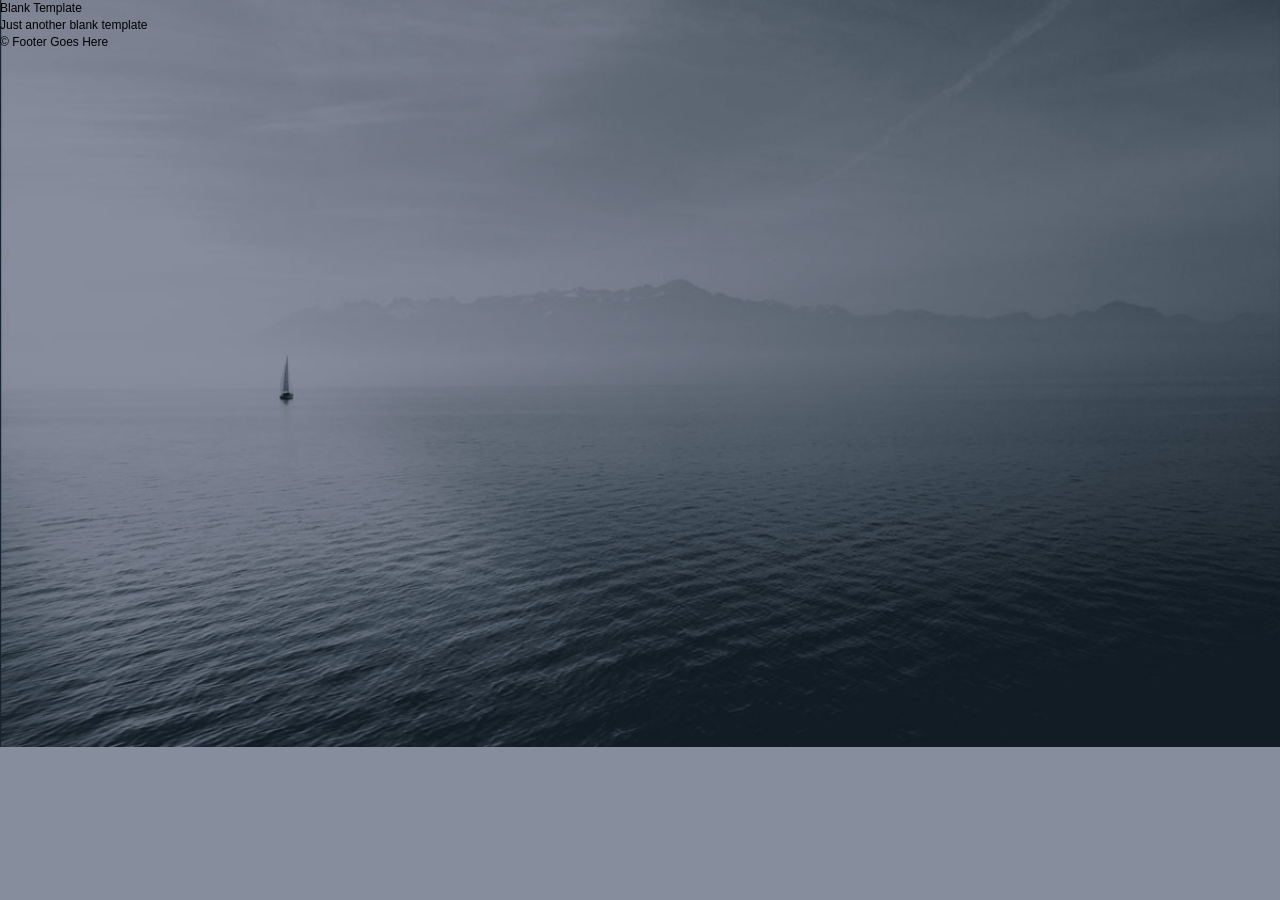
<file: week2/Assignment/index.html>
<!DOCTYPE html>
<html lang="en">
	<head>
    	<meta charset="utf-8">
    	<meta name="description" content="Your description goes here">
    	<meta name="keywords" content="one, two, three">

		<title>Blank Template</title>

		<!-- external CSS link -->
		<link rel="stylesheet" href="css/reset.css">
		<link rel="stylesheet" href="css/style.css">

	</head>
	<body>
		<div id="container">
			<header>
				<h1>Blank Template</h1>
				<h2>Just another blank template</h2>
			</header>
			<footer>
				&copy; Footer Goes Here
			</footer>
		</div><!-- #container -->
	</body>
</html>
</file>
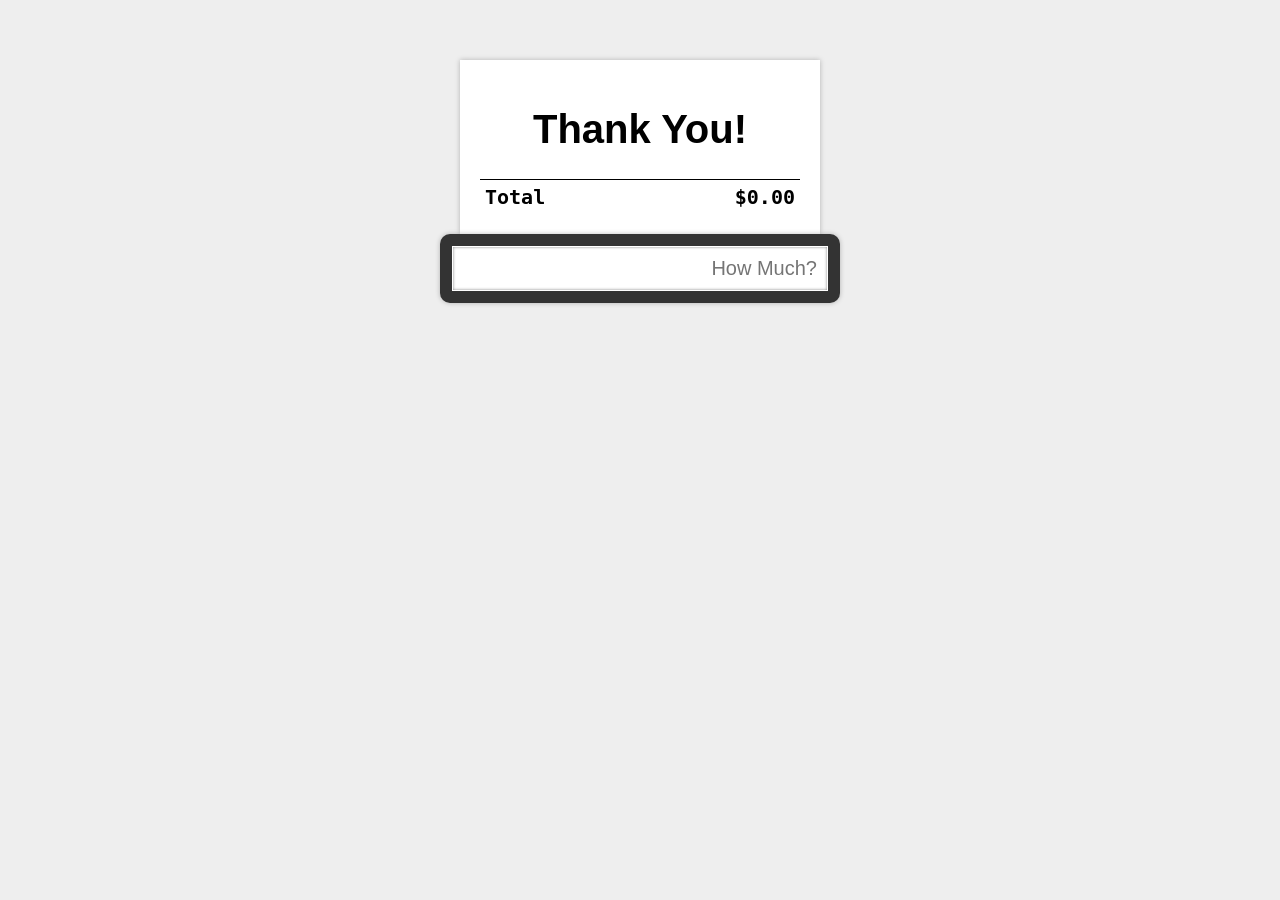
<file: week5/cash_register/index.html>
<!DOCTYPE html>
<html>
<head>
	<meta charset="UTF-8">
	<title>Cash Register - CodePen</title>
	<link rel="stylesheet" href="css/main.css">
</head>
<body>
	
	<div id="register">
		<div id="ticket">
			<h1>Thank You!</h1>
			<table>
				<tbody id="entries">
				</tbody>
				<tfoot>
					<tr>
						<th>Total</th>
						<th id="total">$0.00</th>
					</tr>
				</tfoot>
			</table>
		</div>
		<form id="entry">
			<input id="newEntry" autofocus placeholder="How Much?">
		</form>
	</div>

	<script src="js/main.js"></script>

</body>
</html>
</file>
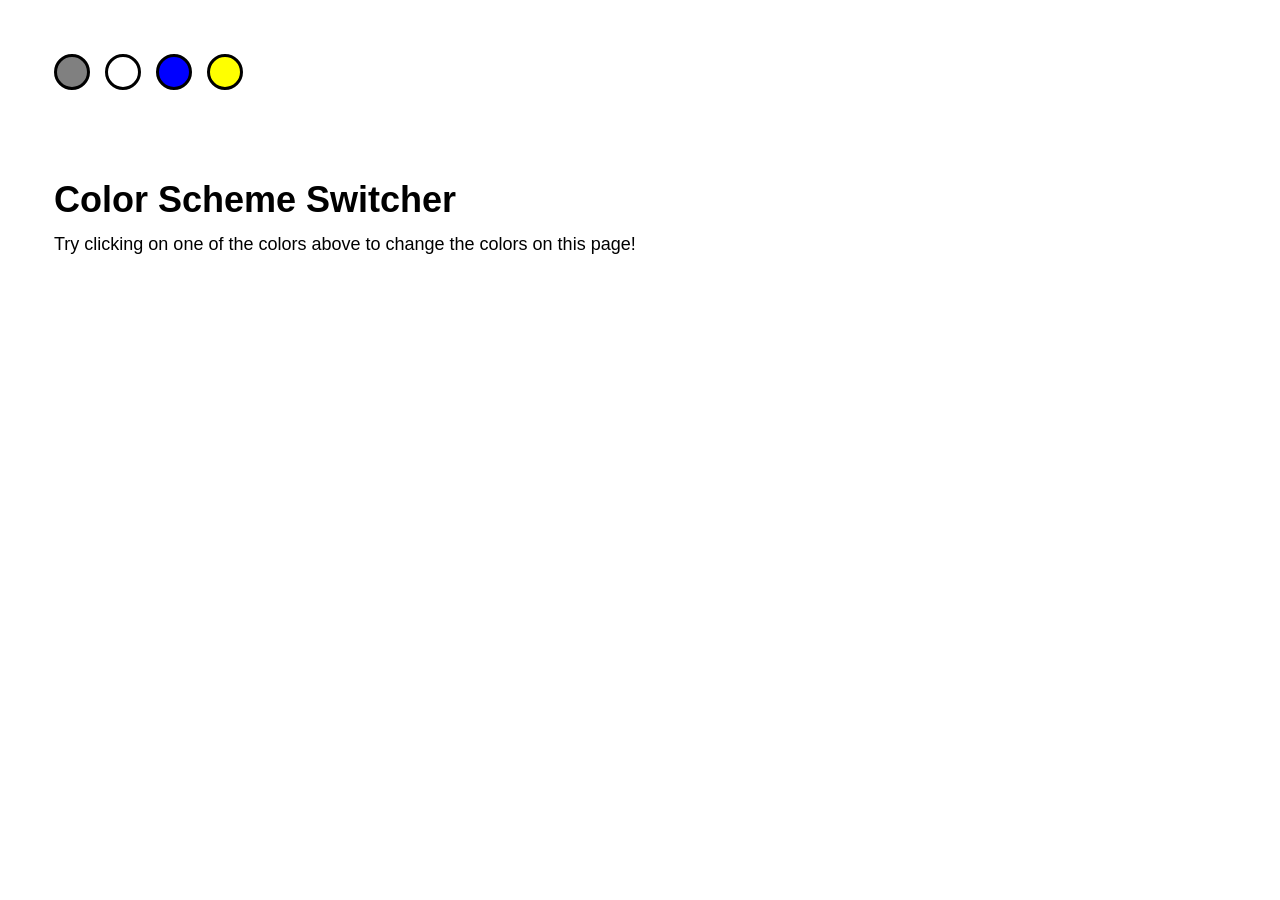
<file: week6/color_scheme/index.html>
<!DOCTYPE html>
<html>

<head>

  <meta charset="UTF-8">

  <title>Color Scheme Switcher - jQuery - CodePen</title>

    <link rel="stylesheet" href="css/style.css" media="screen" type="text/css" />

</head>

<body>

  <ul id="switcher">
  <li id="grayButton" class="gray"></li>
  <li id="whiteButton" class="white"></li>
  <li id="blueButton" class="blue"></li>
  <li id="yellowButton" class="yellow"></li>
</ul>

<h1>Color Scheme Switcher</h1>

<p>Try clicking on one of the colors above to change the colors on this page!</p>

  <script src='http://ajax.googleapis.com/ajax/libs/jquery/1.10.1/jquery.min.js'></script>

  <script src="js/index.js"></script>

</body>

</html>
</file>
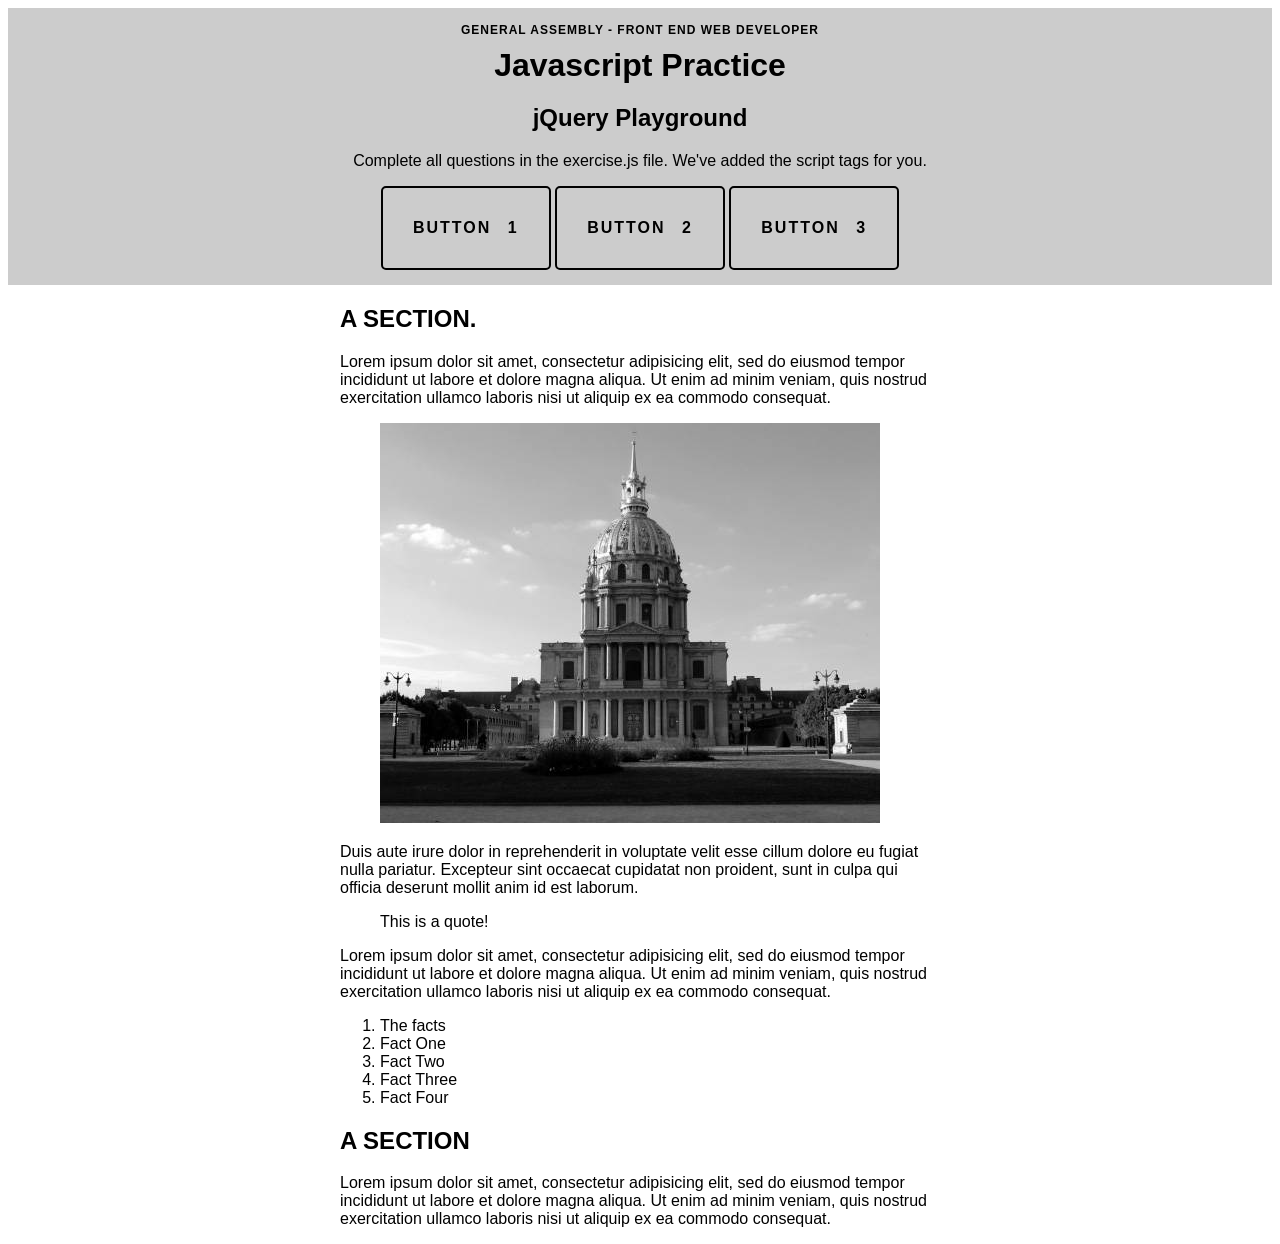
<file: week6/dom_selector/index.html>
<!doctype html>

<html>
  <head>
    <link rel="stylesheet" href="css/style.css" />
  </head>
  <body>
    
      <header role="banner">
        <h3>General Assembly - Front End Web Developer</h3>
        <h1>Javascript Practice</h1>
        <h2>jQuery Playground</h2>
        <p>
          Complete  all questions in the exercise.js file. We've added the script tags for you.
        </p>
        <div class="actions" id="button1">
          <p>Button 1</p>
        </div>

        <div class="actions" id="button2">
          <p>Button 2</p>
        </div>

        <div class="actions" id="button3">
          <p>Button 3</p>
        </div>
      </header>

      <div class="wrapper">
      <h2>A SECTION. </h2>

      <p> Lorem ipsum dolor sit amet, consectetur adipisicing elit, sed do eiusmod tempor incididunt ut labore et dolore magna aliqua. Ut enim ad minim veniam, quis nostrud exercitation ullamco laboris nisi ut aliquip ex ea commodo consequat.</p>

      <figure>
        <img class="city" src="img/city.jpeg" width="500" height="400" />
      </figure>

      <p>Duis aute irure dolor in reprehenderit in voluptate velit esse cillum dolore eu fugiat nulla pariatur. Excepteur sint occaecat cupidatat non proident, sunt in culpa qui officia deserunt mollit anim id est laborum.
      </p>

      <blockquote>
        This is a quote!
      </blockquote>

      <p>
        Lorem ipsum dolor sit amet, consectetur adipisicing elit, sed do eiusmod tempor incididunt ut labore et dolore magna aliqua. Ut enim ad minim veniam, quis nostrud exercitation ullamco laboris nisi ut aliquip ex ea commodo consequat. 
      </p>

      <ol>
        <li class="title">The facts</li>
        <li>Fact One</li>
        <li>Fact Two</li>
        <li class="falseFact">Fact Three</li>
        <li class="falseFact">Fact Four</li>
      </ol>

      <h2>A SECTION</h2>

      <p>
        Lorem ipsum dolor sit amet, consectetur adipisicing elit, sed do eiusmod tempor incididunt ut labore et dolore magna aliqua. Ut enim ad minim veniam, quis nostrud exercitation ullamco laboris nisi ut aliquip ex ea commodo consequat. 
      </p>
    </div>
    
    <!-- Scripts -->
    <script src="js/jquery.js"></script> <!-- linking to jQuery file -->
    <script src="js/exercise.js"></script> <!-- linking to exercise file -->
    <!-- End Scripts -->
  </body>
</html>
</file>
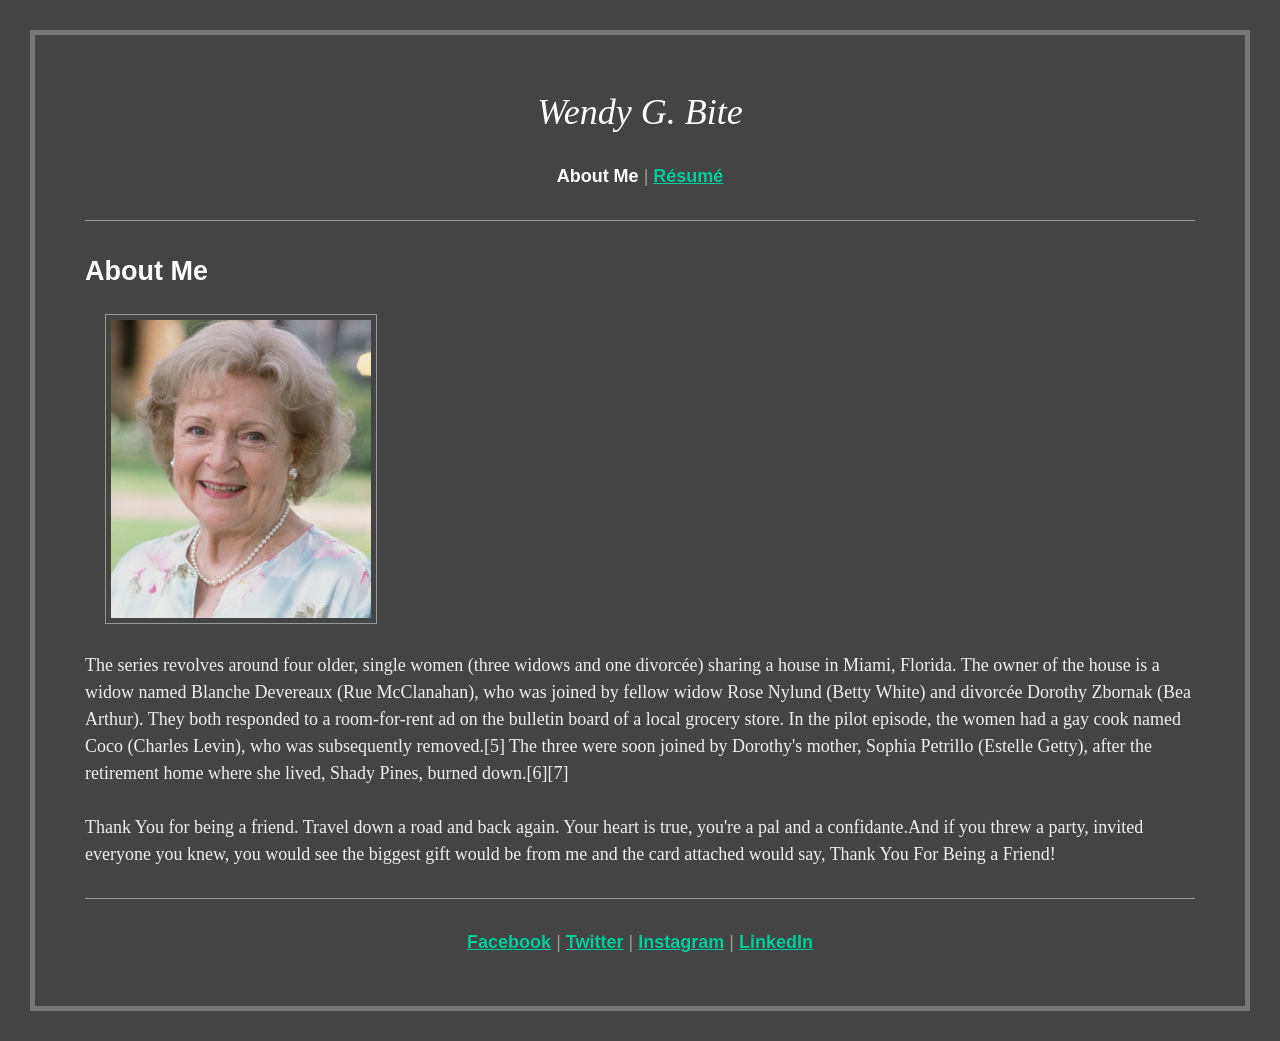
<file: week1/Assignment Choice 2/Wendy_Bite_Solution/index.html>
<!doctype html>
<html>
	<head>
		<meta charset="utf-8">
		<title>Wendy G. Bite</title>
		<link rel="stylesheet" href="css/style.css">
	</head>
	<body>
		
		<h1>Wendy G. Bite</h1>
		
		<nav>
			<strong>About Me</strong>
			|
			<a href="resume.html">Résumé</a>
		</nav>
		
		<hr>
		
		<h2>About Me</h2>
		
		<img src="img/Betty-White.jpg" alt="Wendy Bite">
		
		<p>The series revolves around four older, single women (three widows and one divorcée) sharing a house in Miami, Florida. The owner of the house is a widow named Blanche Devereaux (Rue McClanahan), who was joined by fellow widow Rose Nylund (Betty White) and divorcée Dorothy Zbornak (Bea Arthur). They both responded to a room-for-rent ad on the bulletin board of a local grocery store. In the pilot episode, the women had a gay cook named Coco (Charles Levin), who was subsequently removed.[5] The three were soon joined by Dorothy's mother, Sophia Petrillo (Estelle Getty), after the retirement home where she lived, Shady Pines, burned down.[6][7]</p>

		<p>Thank You for being a friend. Travel down a road and back again. Your heart is true, you're a pal and a confidante.And if you threw a party, invited everyone you knew, you would see the biggest gift would be from me and the card attached would say, Thank You For Being a Friend!</p>
		
		<hr>
		
		<nav>
			<a href="http://facebook.com/">Facebook</a>
			|
			<a href="http://twitter.com/">Twitter</a>
			|
			<a href="http://instagram.com/">Instagram</a>
			|
			<a href="http://linkedin.com/">LinkedIn</a>
		</nav>
				
	</body>
</html>
</file>
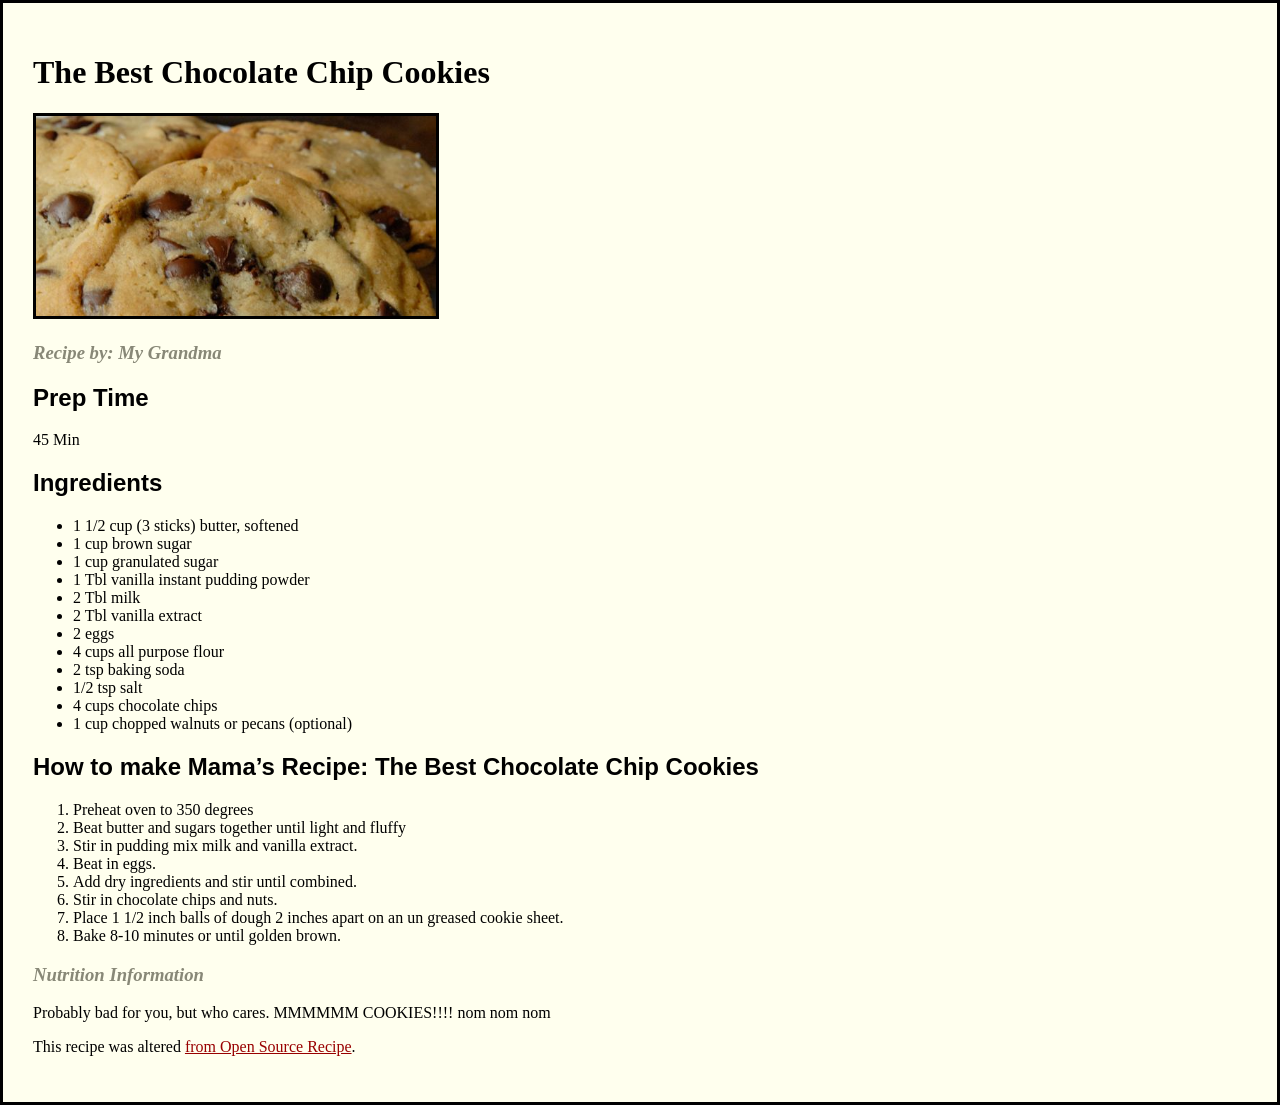
<file: week1/HTML Labs solutions/cookie_recipe/index.html>
﻿<!doctype html>
	<head>
		<meta charset="utf-8">
		<title>Cookies</title>
		<link rel="stylesheet" href="style.css">
	</head>
	<body>

		<h1>The Best Chocolate Chip Cookies</h1>

		<img src="cookies.jpg" width="400">

		<h3>Recipe by: My Grandma</h3>


		<h2>Prep Time</h2>
		<p>45 Min</p>
		
		<h2>Ingredients</h2>
		<ul>
			<li>1 1/2 cup (3 sticks) butter, softened</li>
			<li>1 cup brown sugar</li>
			<li>1 cup granulated sugar</li>
			<li>1 Tbl vanilla instant pudding powder</li>
			<li>2 Tbl milk</li>
			<li>2 Tbl vanilla extract</li>
			<li>2 eggs</li>
			<li>4 cups all purpose flour</li>
			<li>2 tsp baking soda</li>
			<li>1/2 tsp salt</li>
			<li>4 cups chocolate chips</li>
			<li>1 cup chopped walnuts or pecans (optional)</li>

		</ul>

		
		<h2>How to make Mama’s Recipe: The Best Chocolate Chip Cookies</h2>

		<ol>
			<li>Preheat oven to 350 degrees</li>
			<li>Beat butter and sugars together until light and fluffy</li>
			<li>Stir in pudding mix milk and vanilla extract.</li>
			<li>Beat in eggs.</li>
			<li>Add dry ingredients and stir until combined.</li>
			<li>Stir in chocolate chips and nuts.</li>
			<li>Place 1 1/2 inch balls of dough 2 inches apart on an un greased cookie sheet.</li>
			<li>Bake 8-10 minutes or until golden brown.</li>
		</ol>
		

		<h3>Nutrition Information</h3>

		<p>Probably bad for you, but who cares. MMMMMM COOKIES!!!! nom nom nom</p>

		<p>This recipe was altered <a href= "http://www.opensourcefood.com/people/Amanori/recipes/mamas-recipe-the-best-chocolate-chip-cookies">from Open Source Recipe</a>.</p>

	</body>
</html>
</file>
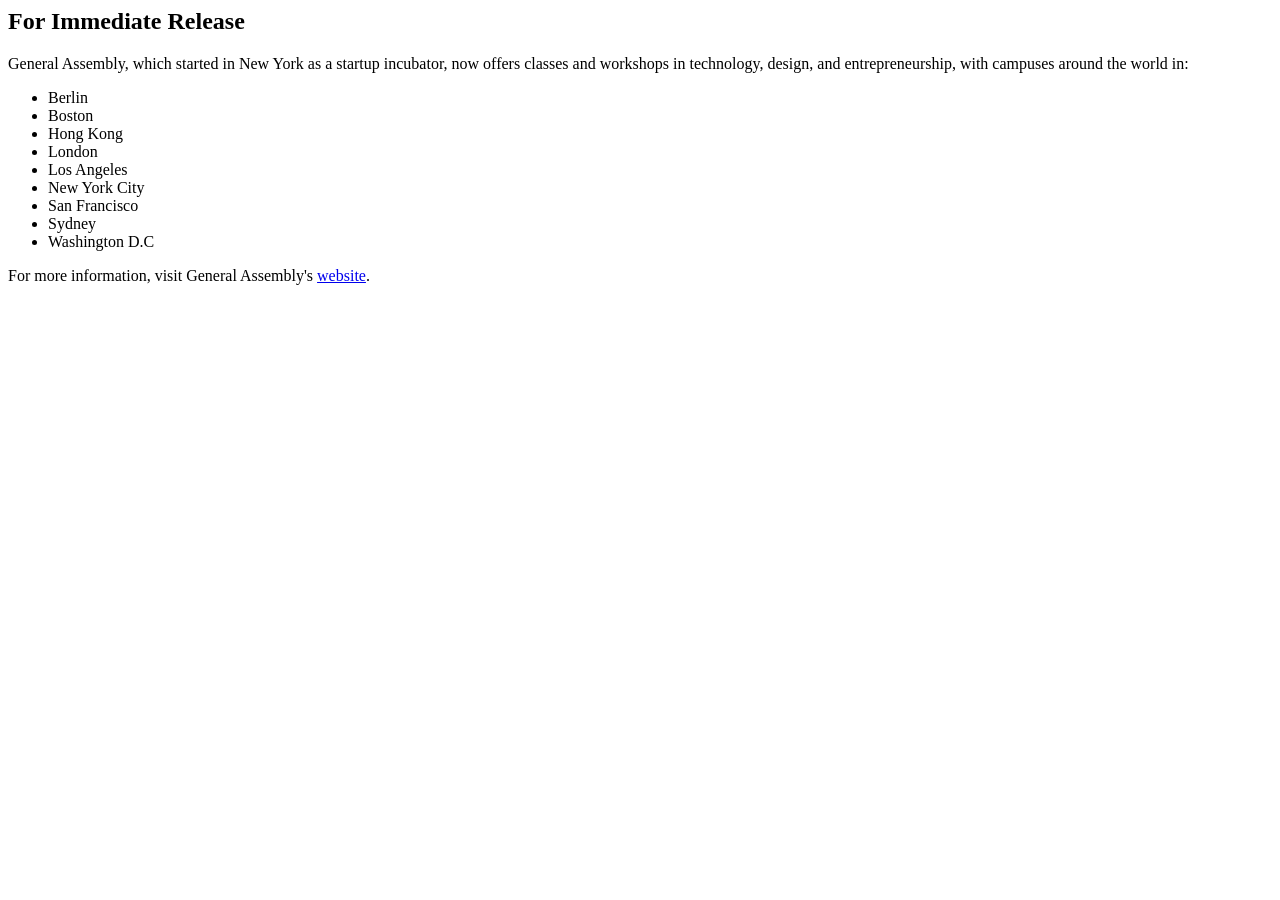
<file: week1/HTML Labs solutions/ga_press_release/index.html>
<html>
<h2>For Immediate Release</h2>

		<p>General Assembly, which started in New York as a startup incubator, now offers classes and workshops in technology, design, and entrepreneurship, with campuses around the world in:</p>
	
<ul>
	<li>Berlin</li>
	<li>Boston</li>
	<li>Hong Kong</li>
	<li>London</li>
	<li>Los Angeles</li>
	<li>New York City</li>
	<li>San Francisco</li>
	<li>Sydney</li>
	<li>Washington D.C</li>
</ul>
	
	<p>For more information, visit General Assembly's <a href="https://generalassemb.ly/">website</a>.</p>
</html>
</file>
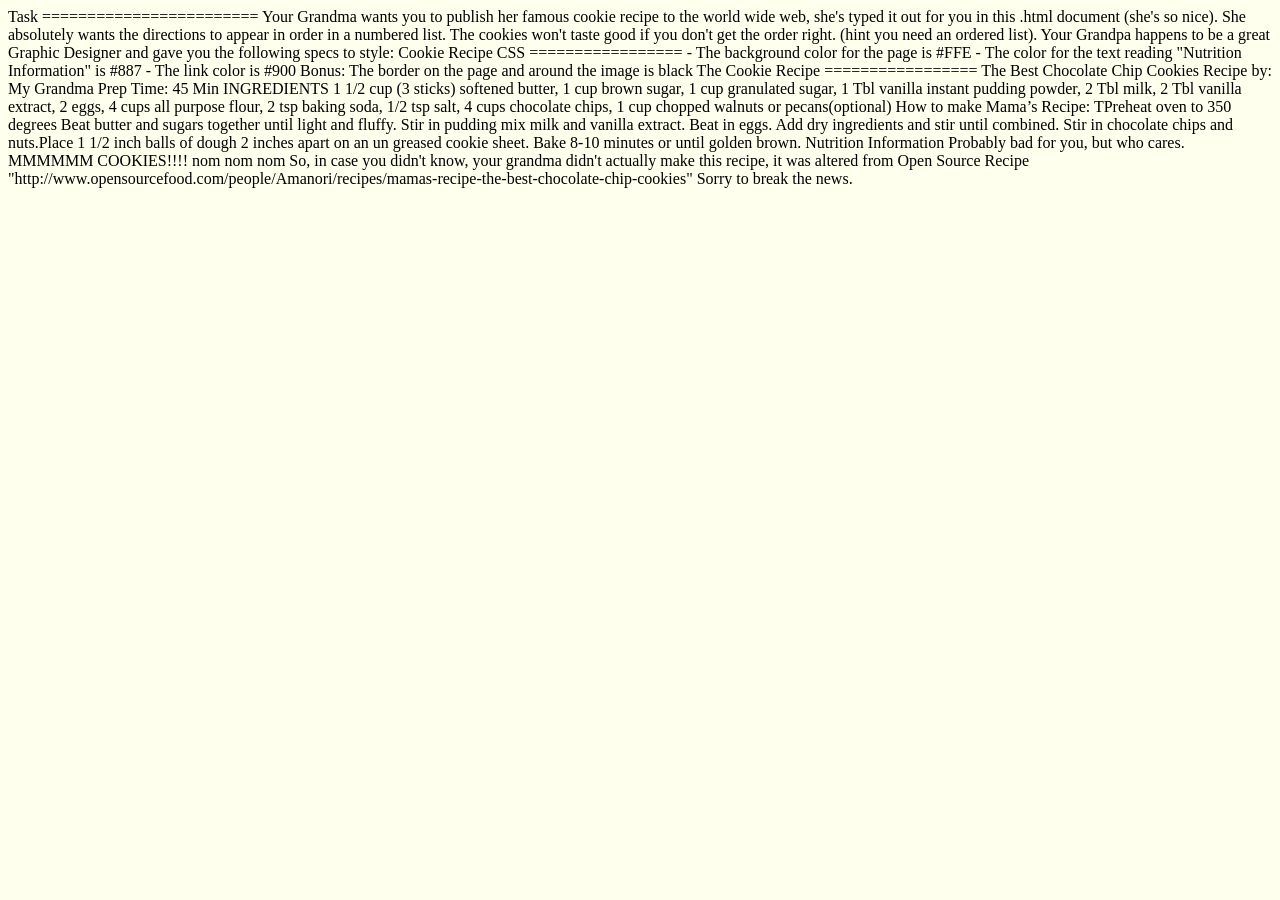
<file: week1/HTML Labs/cookie_recipe/index.html>
﻿<!DOCTYPE html>
<html lang="en">
<head>
  <meta charset="UTF-8">
  <title>Document</title>
</head>
<body style="background-color: #FFE;">
  
</body>
</html>
Task
========================

Your Grandma wants you to publish her famous cookie recipe to the world wide web, she's typed it out for you in this .html document (she's so nice). 

She absolutely wants the directions to appear in order in a numbered list. The cookies won't taste good if you don't get the order right. (hint you need an ordered list).

Your Grandpa happens to be a great Graphic Designer and gave you the following specs to style:

Cookie Recipe CSS
=================

- The background color for the page is #FFE
- The color for the text reading "Nutrition Information" is #887
- The link color is #900

Bonus: The border on the page and around the image is black

The Cookie Recipe
=================

The Best Chocolate Chip Cookies
Recipe by: My Grandma
Prep Time: 45 Min

INGREDIENTS
1 1/2 cup (3 sticks) softened butter, 1 cup brown sugar, 1 cup granulated sugar, 1 Tbl vanilla instant pudding powder, 2 Tbl milk, 2 Tbl vanilla extract, 2 eggs, 4 cups all purpose flour, 2 tsp baking soda, 1/2 tsp salt, 4 cups chocolate chips, 1 cup chopped walnuts or pecans(optional)

How to make Mama’s Recipe: TPreheat oven to 350 degrees Beat butter and sugars together until light and fluffy. Stir in pudding mix milk and vanilla extract. Beat in eggs. Add dry ingredients and stir until combined.
Stir in chocolate chips and nuts.Place 1 1/2 inch balls of dough 2 inches apart on an un greased cookie sheet. Bake 8-10 minutes or until golden brown.


Nutrition Information

Probably bad for you, but who cares. MMMMMM COOKIES!!!! nom nom nom


So, in case you didn't know, your grandma didn't actually make this recipe, it was altered from Open Source Recipe "http://www.opensourcefood.com/people/Amanori/recipes/mamas-recipe-the-best-chocolate-chip-cookies"
Sorry to break the news. <!--You must include the link in your final webpage -->
</file>
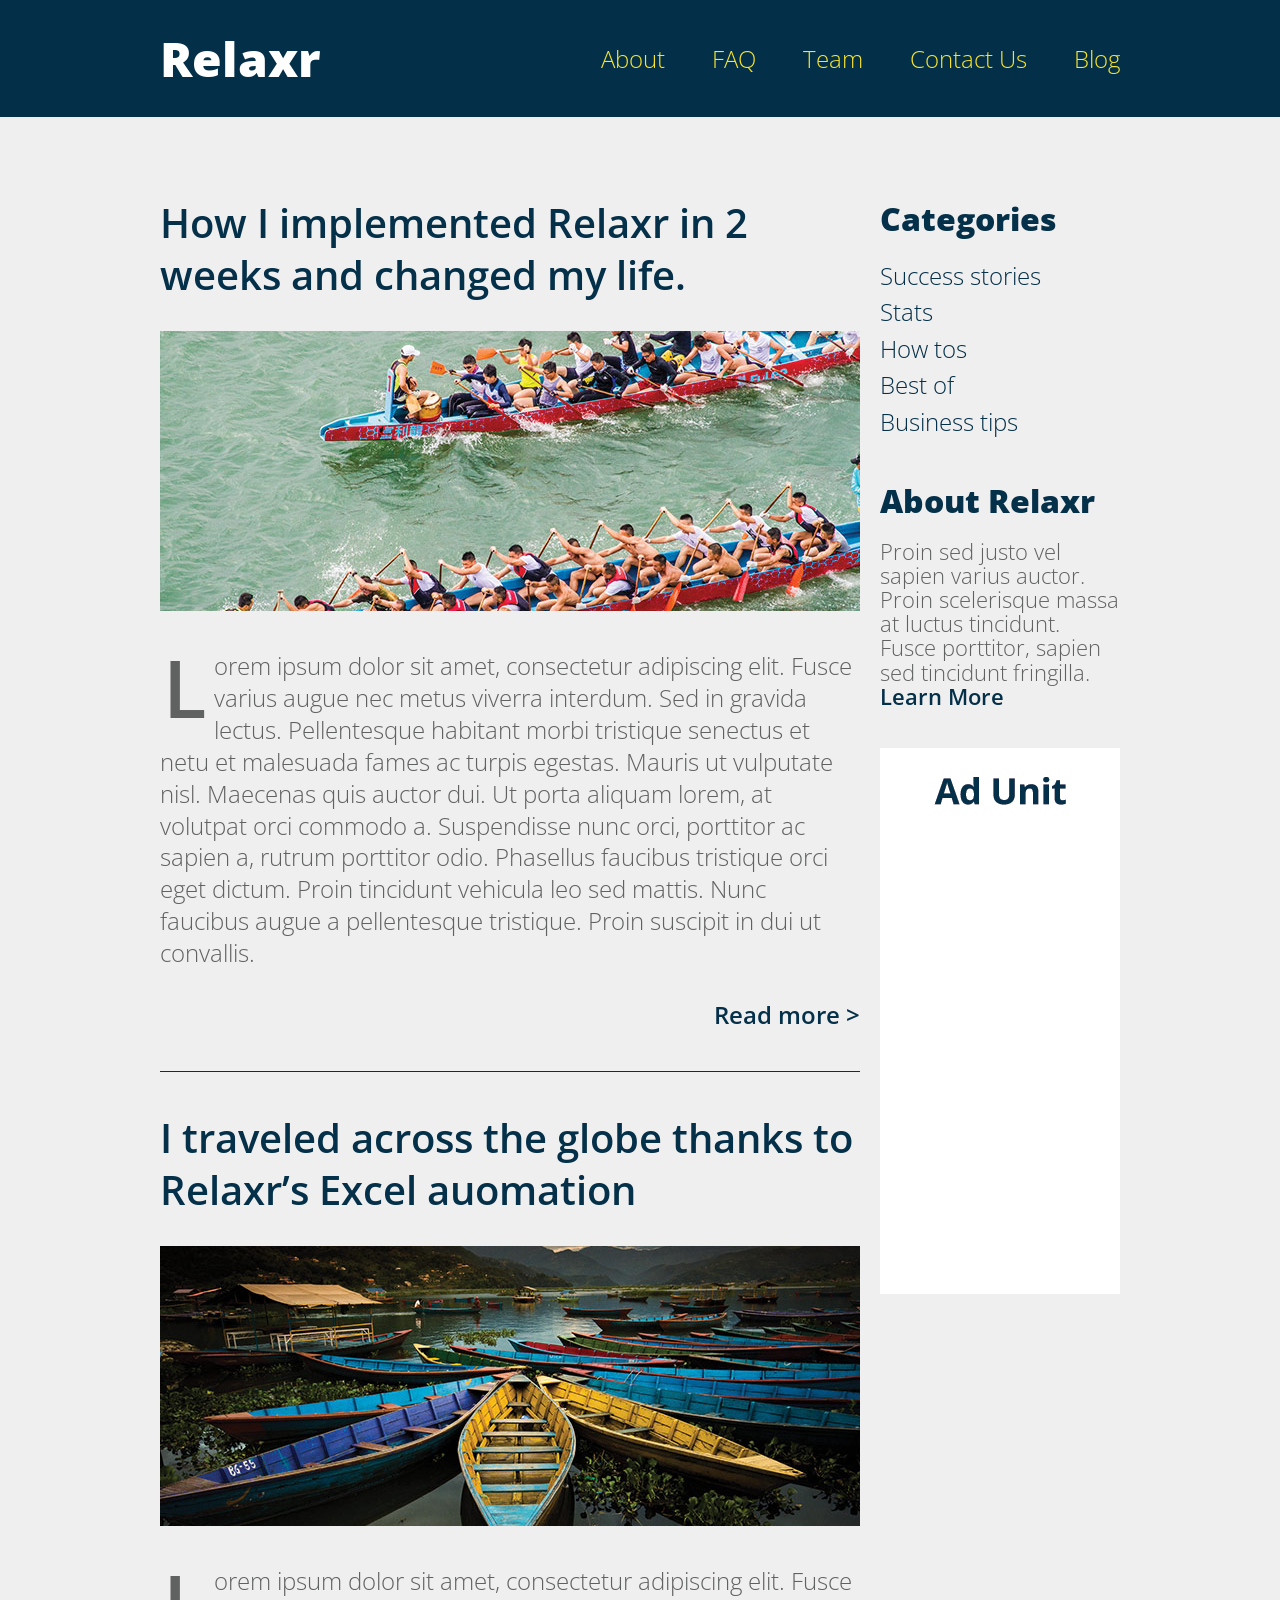
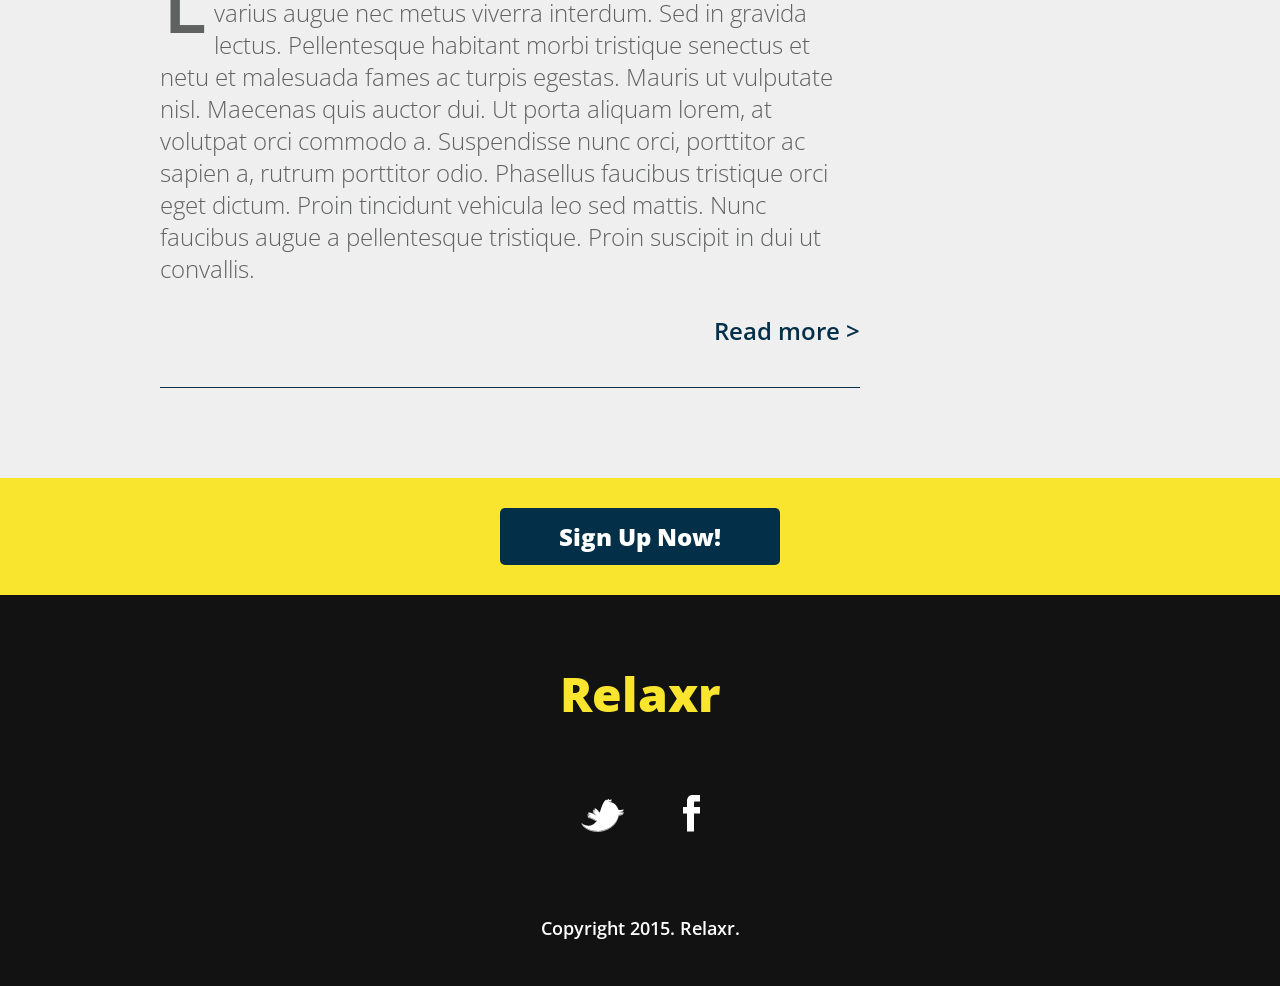
<file: week3/Class_lab/solution_code/index.html>
<!DOCTYPE html>
<html lang="en">
	<head>
    	<meta charset="utf-8">
    	<meta name="description" content="The perfect personal assistant. Relaxr does your job for you so you can enjoy life as it is meant to be.">

		<title>Relaxr Blog</title>
		<link href='http://fonts.googleapis.com/css?family=Open+Sans:300italic,300,600,800' rel='stylesheet' type='text/css'>

		<!-- external CSS link -->
		<link rel="stylesheet" href="css/reset.css">
		<link rel="stylesheet" href="css/style.css">

	</head>
	<body>
		<header>
			<div class="container">
				<h1 class="logo">Relaxr</h1>
				<nav>
					<ul>
						<li><a href="#">About</a></li>
						<li><a href="#">FAQ</a></li>
						<li><a href="#">Team</a></li>
						<li><a href="#">Contact Us</a></li>
						<li><a href="#">Blog</a></li>
					</ul>
				</nav>
			</div>
		</header>
		<section id="main">
			<div class="container">
				<section id="posts">
					<article class="post">
						<h2><a href="#">How I implemented Relaxr in 2 weeks and changed my life.</a></h2>
						<img src="images/blog_photo1.jpg" alt="Crew Meet">
						<p>Lorem ipsum dolor sit amet, consectetur adipiscing elit. Fusce varius augue nec metus viverra interdum. Sed in gravida lectus. Pellentesque habitant morbi tristique senectus et netu et malesuada fames ac turpis egestas. Mauris ut vulputate nisl.  Maecenas quis auctor dui. Ut porta aliquam lorem, at volutpat orci commodo a. Suspendisse nunc orci, porttitor ac sapien a, rutrum porttitor odio. Phasellus faucibus tristique orci eget dictum. Proin tincidunt vehicula leo sed mattis. Nunc faucibus augue a pellentesque tristique. Proin suscipit in dui ut convallis.</p>

						<p class="readmore"><a href="#">Read more &gt;</a></p>
					</article>
					<article class="post">
						<h2><a href="#">I traveled across the globe thanks to Relaxr’s Excel auomation</a></h2>
						<img src="images/blog_photo2.jpg" alt="Canoes">
						<p>Lorem ipsum dolor sit amet, consectetur adipiscing elit. Fusce varius augue nec metus viverra interdum. Sed in gravida lectus. Pellentesque habitant morbi tristique senectus et netu et malesuada fames ac turpis egestas. Mauris ut vulputate nisl.  Maecenas quis auctor dui. Ut porta aliquam lorem, at volutpat orci commodo a. Suspendisse nunc orci, porttitor ac sapien a, rutrum porttitor odio. Phasellus faucibus tristique orci eget dictum. Proin tincidunt vehicula leo sed mattis. Nunc faucibus augue a pellentesque tristique. Proin suscipit in dui ut convallis.</p>

						<p class="readmore"><a href="#">Read more &gt;</a></p>
					</article>
				</section><!--
			--><aside id="sidebar">
					<h3>Categories</h3>
					<ul>
						<li><a href="#">Success stories</a></li>
						<li><a href="#">Stats</a></li>
						<li><a href="#">How tos</a></li>
						<li><a href="#">Best of</a></li>
						<li><a href="#">Business tips</a></li>
					</ul>
					<h3>About Relaxr</h3>
					<p>Proin sed justo vel sapien varius auctor. Proin scelerisque massa at luctus tincidunt. Fusce porttitor, sapien sed tincidunt fringilla.<br>
					<a href="">Learn More</a></p>
					<img src="images/ad-unit.png" alt="Ad Unit">
				</aside>
			</div>
		</section>

		<aside id="bottom-cta">
			<a class="button blue" href="#">Sign Up Now!</a>
		</aside>
		<footer>
			<h4 class="logo">Relaxr</h4>

			<ul>
				<li><a href="#"><img src="images/twitter.png" alt="Twitter logo"></a></li>
				<li><a href="#"><img src="images/facebook.png" alt="Facebook logo"></a></li>
			</ul>

			<p class="copyright">Copyright 2015. Relaxr.</p>
		</footer>
	</body>
</html>
</file>
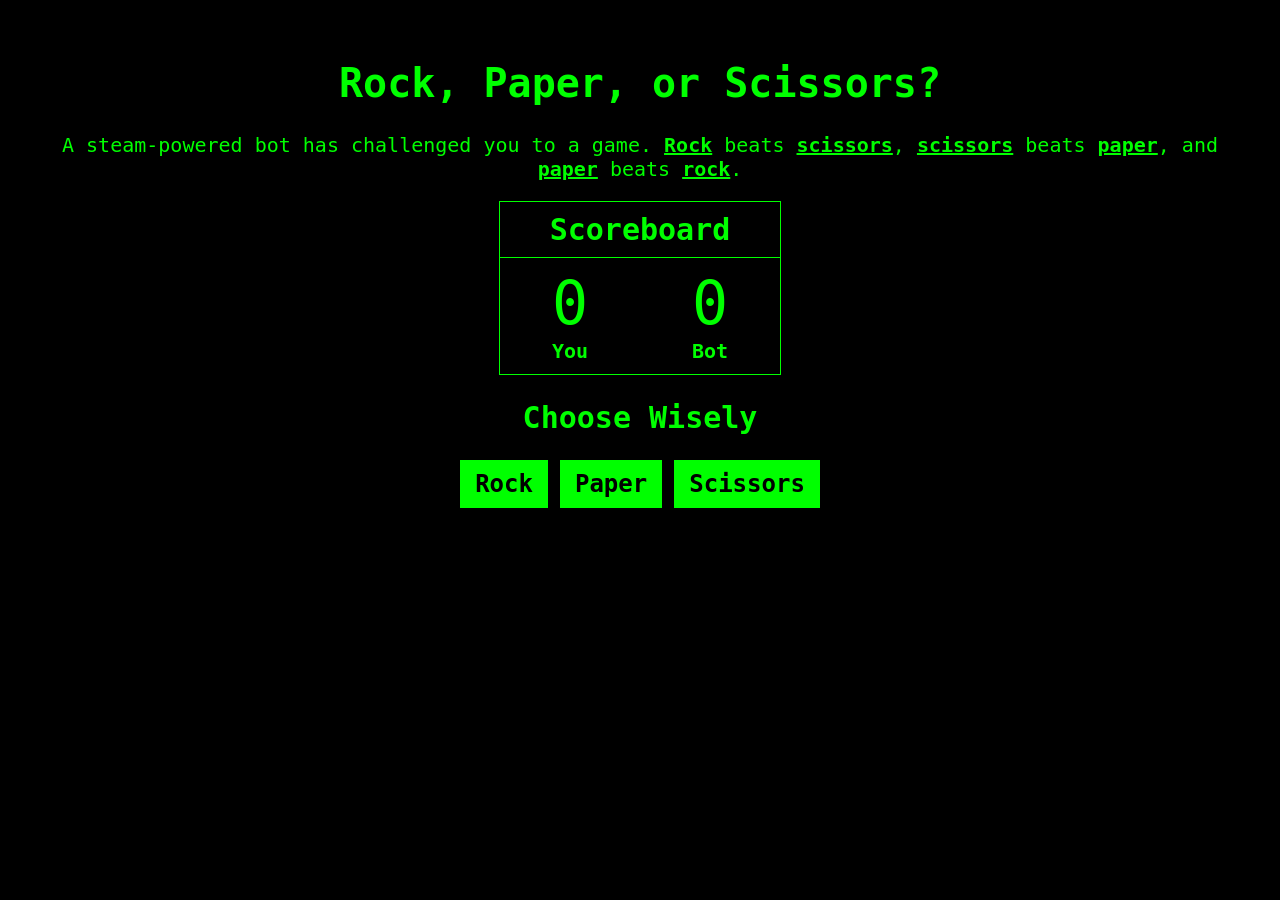
<file: week4/Advanced_optional_homework/rock_paper_scissors/index.html>
<!DOCTYPE html>
<html>

<head>

	<meta charset="UTF-8">

	<title>Parchment, Stone, or Blade?</title>

	<link rel="stylesheet" href="css/main.css">

</head>

<body>

<h1>Rock, Paper, or Scissors?</h1>

<p>A steam-powered bot has challenged you to a game. <strong>Rock</strong> beats <strong>scissors</strong>, <strong>scissors</strong> beats <strong>paper</strong>, and <strong>paper</strong> beats <strong>rock</strong>.</p>

<div class="scoreboard">
  <h2>Scoreboard</h2>
  <table>
    <tbody>
      <tr>
        <td id="humanScore">0</td>
        <td id="computerScore">0</td>
      </tr>
    </tbody>
    <tfoot>
      <tr>
        <th>You</th>
        <th>Bot</th>
      </tr>
    </tfoot>
  </table>
</div>

<h2>Choose Wisely</h2>

<button id="rock">Rock</button>

<button id="paper">Paper</button>

<button id="scissors">Scissors</button>


<div id="status"></div>
</body>

</html>
</file>
<file: week2/Assignment/css/style.css>
/*
Project Name: Blank Template
Client: Your Client
Author: Your Name
Developer @GA in NYC
*/


/******************************************
/* SETUP
/*******************************************/

/* Box Model Hack */
* {
     -moz-box-sizing: border-box; /* Firexfox */
     -webkit-box-sizing: border-box; /* Safari/Chrome/iOS/Android */
     box-sizing: border-box; /* IE */
}

/* Clear fix hack */
.clearfix:after {
     content: ".";
     display: block;
     clear: both;
     visibility: hidden;
     line-height: 0;
     height: 0;
}

.clear {
  clear: both;
}

.alignright {
  float: right;
  padding: 0 0 10px 10px; /* note the padding around a right floated image */
}

.alignleft {
  float: left;
  padding: 0 10px 10px 0; /* note the padding around a left floated image */
}

/******************************************
/* BASE STYLES
/*******************************************/

body {
     color: #000;
     font-size: 12px;
     line-height: 1.4;
     font-family: Helvetica, Arial, sans-serif;
     background: url(../images/header_bg.jpg) no-repeat center top rgb(134,141,157);
      background-size: cover;
}


/******************************************
/* LAYOUT
/*******************************************/

/* Center the container */
#container {
  width: 100%;
  margin: auto;
  height: 500px;

}

header {

}

footer {

}

/******************************************
/* ADDITIONAL STYLES
/*******************************************/
</file>
<file: week5/cash_register/css/main.css>
body {
	background: #EEE;
	font-family: sans-serif;
	font-size: 20px;
	margin: 3em;
	padding: 0;
}

#register {
	width: 20em;
	margin: auto;
}

#ticket {
	background: white;
	margin: 0 1em;
	padding: 1em;
	box-shadow: 0 0 5px rgba(0,0,0,.25);
}
#ticket h1 {
	text-align: center;
}
#ticket table {
	font-family: monospace;
	width: 100%;
	border-collapse: collapse;
}
#ticket td, #ticket th {
	padding: 5px;
}
#ticket th {
	text-align: left;
}
#ticket td, #ticket #total {
	text-align: right;
}
#ticket tfoot th {
	border-top: 1px solid black;
}

#entry {
	background: #333;
	padding: 12px;
	border-radius: 10px;
	box-shadow: 0 0 5px rgba(0,0,0,.25);
}
#entry input {
	width: 100%;
	padding: 10px;
	border: 1px solid black;
	text-align: right;
	font-family: sans-serif;
	font-size: 20px;
	box-shadow: inset 0 0 3px rgba(0,0,0,.5);
	-webkit-box-sizing: border-box;
	-moz-box-sizing: border-box;
	box-sizing: border-box;
}
#entry input:focus {
	outline: none;
	border-color: rgba(255,255,255,.75);
}
</file>
<file: week6/color_scheme/css/style.css>
body {
  margin: 3em;
  padding: 0;
  font-family: sans-serif;
  font-size: 18px;
  line-height: 1.5;
}
body.gray {
  background: gray;
  color: white;
}
body.white {
  background: white;
  color: black;
}
body.blue {
  background: blue;
  color: white;
}
body.yellow {
  background: yellow;
  color: black;
}

h1 {
  line-height: 1.25;
  margin: 2em 0 0;
}
p {
  margin: .5em 0;
}

#switcher {
  list-style: none;
  margin: 0;
  padding: 0;
  overflow: hidden;
}
#switcher li {
  float: left;
  width: 30px;
  height: 30px;
  margin: 0 15px 15px 0;
  border-radius: 30px;
  border: 3px solid black;
}

#grayButton {
  background: gray;
}
#whiteButton {
  background: white;
}
#blueButton {
  background: blue;
}
#yellowButton {
  background: yellow;
}
</file>
<file: week6/dom_selector/css/style.css>
body {
  font-family: Helvetica, Arial, sans-serif;
}

header{
  background: rgba(204, 204, 204, 5);
  text-align: center;
  margin: auto;
  padding: 15px;
}

.actions{
  display: inline-block;
  border: 2px solid black;
  padding: 15px 30px;
  margin: auto;
  color: black;
  text-decoration: none;
  text-transform: uppercase;
  border-radius: 5px;
  letter-spacing: 2px;
  word-spacing: 10px;
  font-weight: bold;
  cursor: pointer;
}


.wrapper {
  width: 600px;
  margin: 0 auto;
}

h1, h3 {
  text-align: center;
}

h1 {
  margin: 10px 0;
}

h3 {
  margin: 0;
  text-transform: uppercase;
  font-size: 12px;
  letter-spacing: 1px;
}

dt {
  font-weight: bold;
}
</file>
<file: week1/Assignment Choice 2/Wendy_Bite_Solution/css/style.css>
body {
	font-family: sans-serif;
	font-size: 18px;
	line-height: 1.5;
	margin: 30px;
	border: 5px solid #777777;
	padding: 50px;
	background: #444444;
	color: #EEEEEE;
}

a {
	font-weight: bold;
	color: #00CC99;
}

small {
	color: #BBBBBB;
}

strong {
	color: #FFFFFF;
}

h1 {
	font-family: Georgia, serif;
	font-weight: normal;
	text-align: center;
	color: #FFFFFF;
	font-style: italic;
	margin-top: 0;
}

h2 {
	color: #FFFFFF;
}

h3 {
	font-size: 18px;
	color: #BBBBBB;
	text-transform: uppercase;
	letter-spacing: 2px;
	margin-top: 42px;
}

h4 {
	font-weight: normal;
	margin-bottom: 0;
}

p {
	font-family: Georgia, serif;
	margin-top: 0;
	margin-bottom: 27px;
}

ul {
	list-style: square;
}

ul p {
	color: #BBBBBB;
}

hr {
	border: none;
	border-top: 1px solid #999999;
	margin: 30px 0;
}

img {
	/*float: right;*/
	margin-left: 20px;
	margin-bottom: 20px;
	border: 1px solid #999999;
	padding: 5px;
}

nav {
	color: #999999;
	text-align: center;
}
</file>
<file: week1/HTML Labs solutions/cookie_recipe/style.css>
body {
  background: #FFE;
  margin: 0;
  border: 3px solid black;
  padding: 30px;
}

h1 {
  font-family: Georgia, serif;
}

h2 {
  font-family: sans-serif;
}

h3 {
   color: #887;
  font-style: italic;
}

h4 {
  color: #887;
}

a {
  color: #900;
}

img {
	border: 3px solid black;
}
</file>
<file: week3/Class_lab/solution_code/css/style.css>
/*
Project Name: Blank Template
Client: Your Client
Author: Your Name
Developer @GA in NYC
*/


/******************************************
/* SETUP
/*******************************************/

/* Box Model Hack */
* {
  -moz-box-sizing: border-box; /* Firexfox */
  -webkit-box-sizing: border-box; /* Safari/Chrome/iOS/Android */
  box-sizing: border-box; /* IE */
}

/* Clear fix hack */
.clearfix:after {
  content: ".";
  display: block;
  clear: both;
  visibility: hidden;
  line-height: 0;
  height: 0;
}

.clear {
  clear: both;
}

.alignright {
  float: right;
  padding: 0 0 10px 10px; /* note the padding around a right floated image */
}

.alignleft {
  float: left;
  padding: 0 10px 10px 0; /* note the padding around a left floated image */
}

/******************************************
/* BASE STYLES
/*******************************************/

body {
  color: #043049;
  font-size: 26px;
  line-height: 1.4;
  color: #606161;
  font-family: 'Open Sans', Helvetica, Arial, sans-serif;
  font-weight: 300;
  background: #f0efef;
}
a {
  text-decoration: none;
}


/******************************************
/* LAYOUT
/*******************************************/

/* Center the container */
.container {
  width: 960px;
  margin: 0 auto;
}

.logo {
  font-size: 48px;
  font-weight: 800;
}

header {
  background: #033048;
  padding: 25px 0;
  overflow: hidden;
}
header .logo {
  color: #fff;
  float: left;
}

header nav {
  float: right;
  margin-top: 15px;
}
header nav ul li {
  display: inline-block;
  margin: 0 0 0 40px;
  font-size: 24px;
}
header nav ul li a {
  color: #f9e42e;
}
#main {
  margin-top: 80px;
}
#posts {
  width: 700px;
  display: inline-block;
  margin-right: 20px;
  vertical-align: top;
}
#sidebar {
  width: 240px;
  display: inline-block;
  vertical-align: top;
}
.post {
  border-bottom: 1px solid #043049;
  padding-bottom: 40px;
  margin-bottom: 40px;
}
h2 {
  font-weight: 600;
  font-size: 40px;
  line-height: 1.3;
  margin-bottom: 30px;
}
h2 a {
  color: #043049;
}

.post img {
  margin-bottom: 30px;
}
.post p {
  font-size: 24px;
  line-height: 1.333;
  color: #606161;
}
.post p:first-of-type:first-letter {
  float: left;
  font-size: 80px;
  line-height: 65px;
  padding-top: 4px;
  padding-right: 8px;
  padding-left: 3px;
  font-weight: 600;
}
.readmore {
  text-align: right;
  margin-top: 30px;
}
.readmore a {
  color: #043049;
  font-weight: 600;
}

.button {
  border-radius: 5px;
  font-weight: 800;
  padding: 12px 0;
  width: 280px;
  font-size: 28px;
  text-align: center;
  display: block;
  margin: 0 auto;
}
.yellow {
  background: #f9e42e;
  color: #033048;
}
.blue {
  background: #033048;
  color: #fff;
  font-size: 24px;
}

#sidebar h3 {
  font-size: 32px;
  font-weight: 800;
  margin-bottom: 15px;
  color: #043049;
}
#sidebar ul {
  margin-bottom: 40px;
}
#sidebar ul li a {
  color: #043049;
  font-size: 24px;
}
#sidebar p {
  font-size: 22px;
  line-height: 1.1;
  margin-bottom: 40px;
}
#sidebar p a {
  color: #043049;
  font-weight: 600;
}

#bottom-cta {
  background: #f9e42e;
  padding: 30px;
  text-align: center;
  margin-top: 50px;
}

footer {
  background: #121212;
  padding: 65px 0 45px;
  text-align: center;
}
footer .logo {
  color: #f9e42e;
  margin-bottom: 68px;
}
footer ul li {
  display: inline-block;
  list-style: none;
  margin: 0 26px 75px;
}
footer p {
  font-size: 18px;
  color: #fff;
  font-weight: 600;
}

/******************************************
/* ADDITIONAL STYLES
/*******************************************/
</file>
<file: week4/Advanced_optional_homework/rock_paper_scissors/css/main.css>
body {
  font-family: monospace;
  font-size: 20px;
  text-align: center;
  background: black;
  color: lime;
  margin: 3em;
}

strong {
  text-decoration: underline;
}

button {
  background: lime;
  color: black;
  border: none;
  padding: 10px 15px;
  font-size: 1.2em;
  font-family: monospace;
  font-weight: bold;
}
button:active {
  background: green;
}

.scoreboard {
  width: 14em;
  margin: auto;
  border: 1px solid lime;
}
.scoreboard h2 {
  border-bottom: 1px solid lime;
  margin: 0;
  padding: 10px;
}
.scoreboard table {
  margin: 10px auto;
  width: 100%;
  border-collapse: collapse;
}
.scoreboard th, .scoreboard td {
  text-align: center;
}
.scoreboard td {
  font-size: 3em;
  padding: 0 20px;
}

#status {
  margin-top: 20px;
}
</file>
